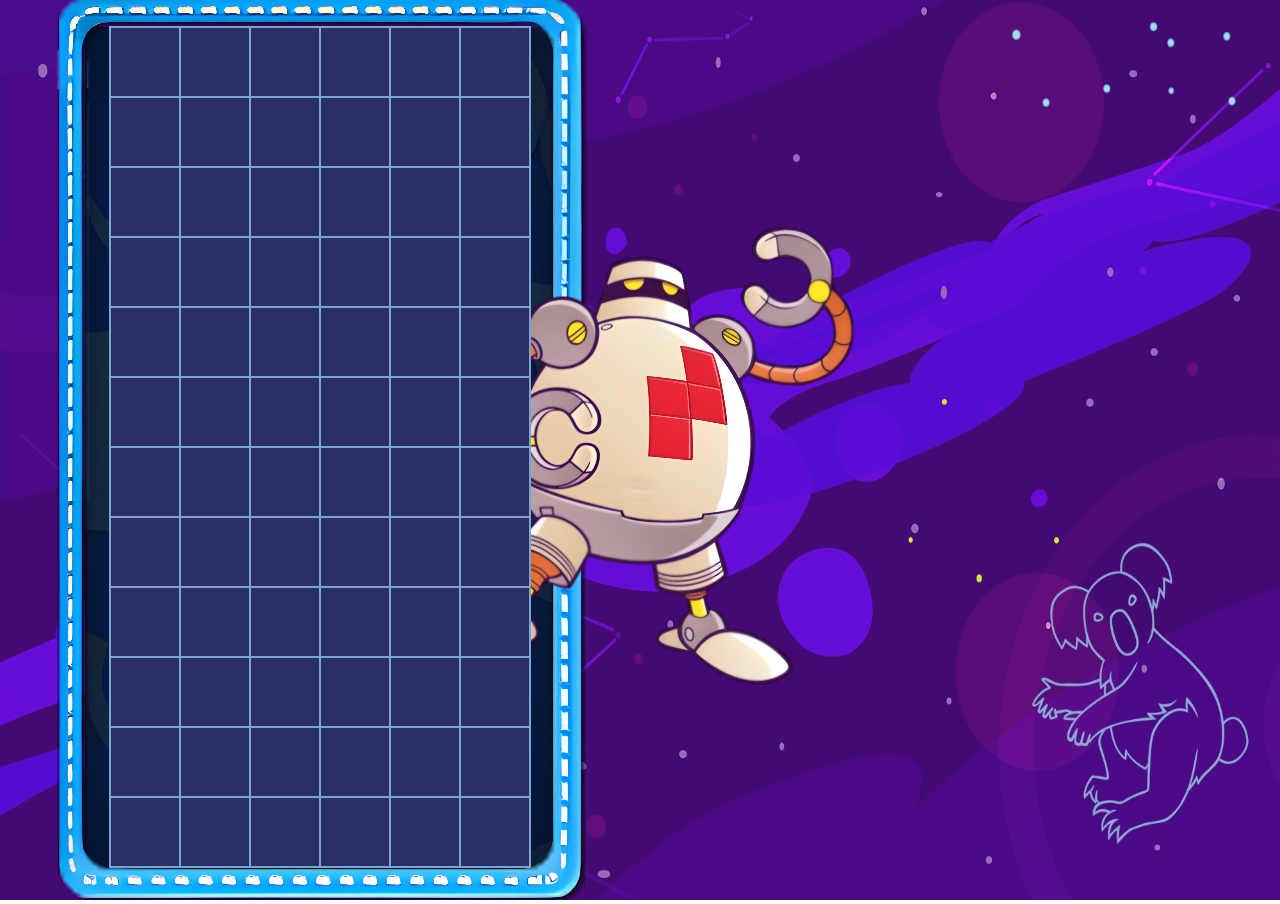
<file: index.html>
<!DOCTYPE html>
<html>
    <head>
        <link rel="icon" href="/favicon.ico">
        <!--<script src="https://cdn.jsdelivr.net/npm/pixi.js@7.x/dist/pixi.min.js"></script>-->
        <link rel="stylesheet" type="text/css" href="/atestat/css/styles.css">
        <script type="module" src="/atestat/scripts/game.js"></script>
        <title>Puyo Puyo Online!</title>
    </head>
    <html>
        
    </html>
</html>
</file>
<file: atestat/css/styles.css>
* {
    margin: 0;
    padding: 0;
}

html, body {margin: 0; height: 100%; overflow: hidden}
</file>
